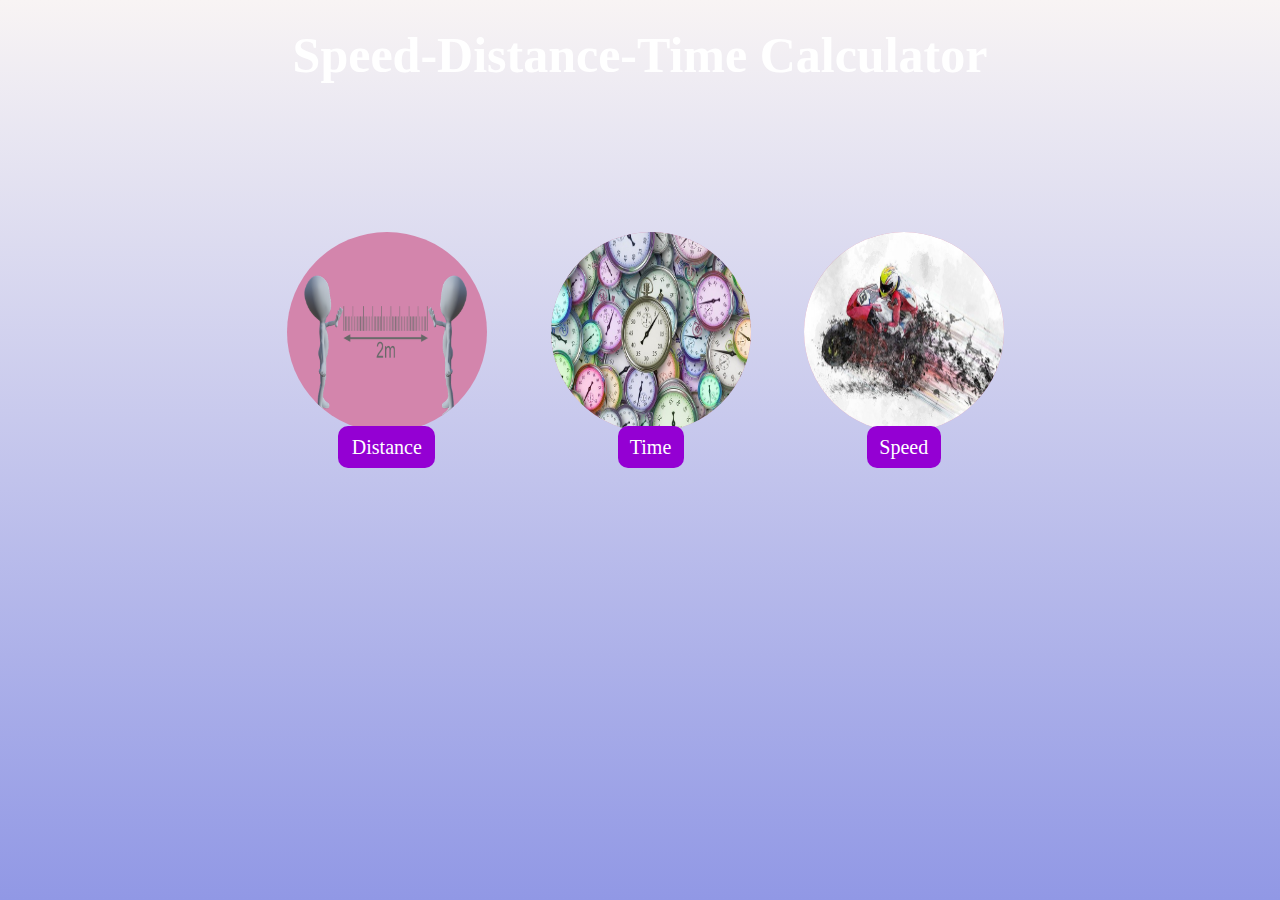
<file: index.html>
<!DOCTYPE html>
<html lang="en">

<head>
    <meta charset="UTF-8">
    <meta http-equiv="X-UA-Compatible" content="IE=edge">
    <meta name="viewport" content="width=device-width, initial-scale=1.0">
<link rel="stylesheet" href="style.css">
    <title>Speed-Distance-Time-Calculator</title>
</head>

<body>

    <div id="mainContainer" class="container">
        <h1>Speed-Distance-Time Calculator</h1>
<div class="box">
    <img src="images/distance.png" alt="" height="200" width="200">
    <a href="CalcDistance.html">Distance</a>
</div>
     
<div class="box">
    <img src="images/time.jpg" alt="" height="200" width="200">
    <a href="CalcTime.html">Time</a>
</div>
<div class="box">
    <img src="images/speed.jpg" alt="" height="200" width="200">
    <a href="CalcSpeed.html">Speed</a>
</div>
       
       
    </div>
</body>

</html>
</file>
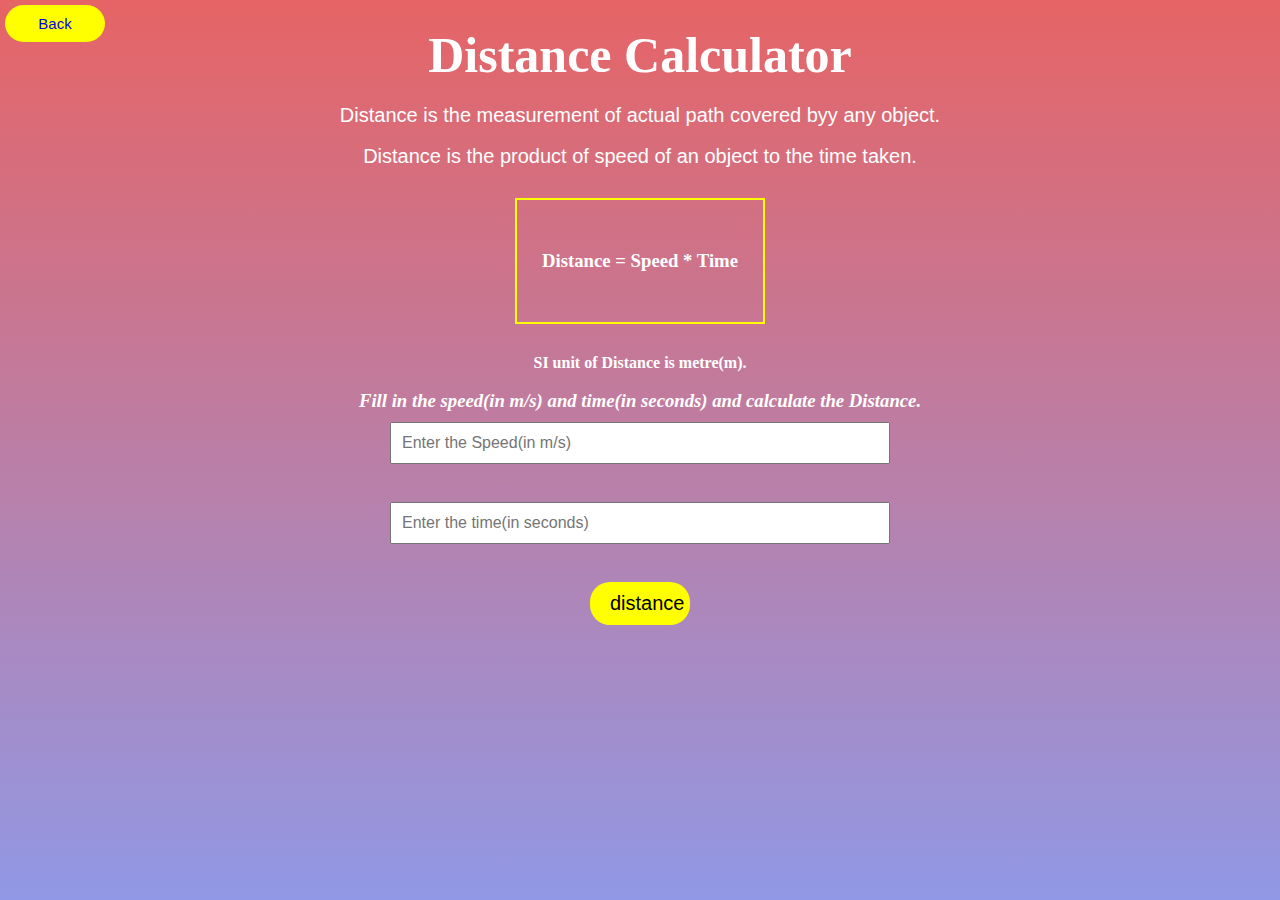
<file: CalcDistance.html>
<!DOCTYPE html>
<html lang="en">

<head>
    <meta charset="UTF-8">
    <meta http-equiv="X-UA-Compatible" content="IE=edge">
    <meta name="viewport" content="width=device-width, initial-scale=1.0">
    <link rel="stylesheet" href="style.css">
    <title>Distance-Calculator</title>
</head>

<body>

    <div id="distanceContainer" style="text-align: center;">
        <div class="container">
            <div class="speedCalculator">
                <h1>Distance Calculator</h1>
                <p>Distance is the measurement of actual path covered byy any object.</p>
                <br>
                <p>Distance is the product of speed of an object to the time taken.
                </p>
                <h3 class="formula">Distance = Speed * Time
                </h3>
                <h4>SI unit of Distance is metre(m).</h4>
                <br>
                <h3><em>Fill in the speed(in m/s) and time(in seconds) and calculate the Distance. </em></h3>

                <input type="number" id="speed" placeholder="Enter the Speed(in m/s)"><br><br>
                <input type="number" id="time" placeholder="Enter the time(in seconds)"><br><br>
                <input type="button" value="distance" id="speed" onclick="calcDistance()">
                <h3 id="calculatedDistanceDisplay"></h3>
            </div>
            <button class="backButton"><a href="index.html">Back</a></button>
        </div>
        <script>

            function calcDistance() {
                let speed = document.getElementById("speed").value;
                let time = document.getElementById("time").value;
                let calculatedSpeedDisplay = document.getElementById("calculatedSpeedDisplay");
                let distance = speed * time;
                calculatedDistanceDisplay.innerText = `The calculated distance is ${distance} metres.`;
            }



        </script>
</body>

</html>
</file>
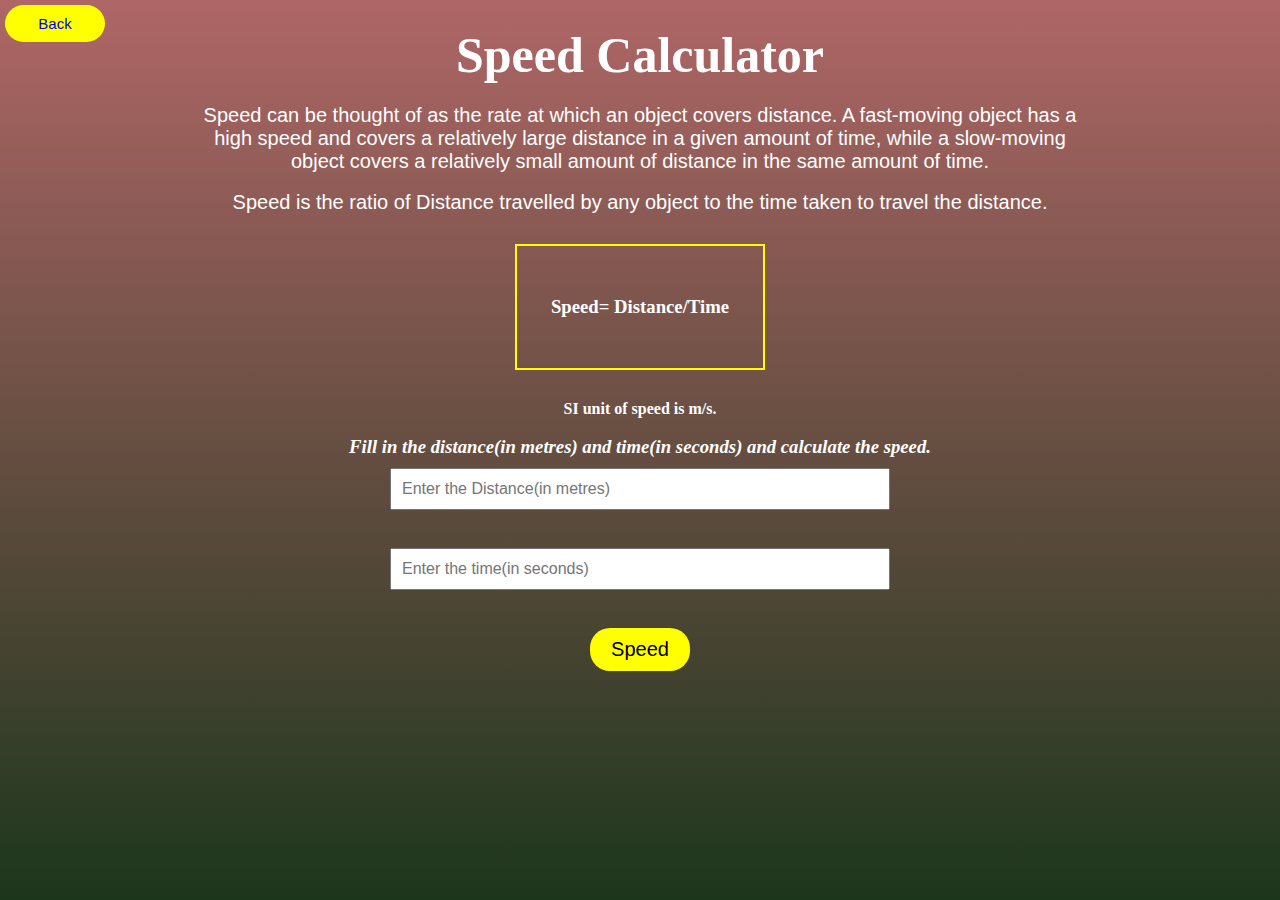
<file: CalcSpeed.html>
<!DOCTYPE html>
<html lang="en">

<head>
    <meta charset="UTF-8">
    <meta http-equiv="X-UA-Compatible" content="IE=edge">
    <meta name="viewport" content="width=device-width, initial-scale=1.0">
    <link rel="stylesheet" href="style.css">
    <title>Speed-Calculator</title>
</head>

<body>

    <div id="speedContainer" class="container">

        <div class="speedCalculator">
            <h1>Speed Calculator</h1>
            <p>Speed can be thought of as the rate at which an object covers distance. A fast-moving object has
                a high speed and covers a relatively large distance in a given amount of time, while a
                slow-moving object covers a relatively small amount of distance in the same amount of time.</p>
            <br>
            <p>Speed is the ratio of Distance travelled by any object to the time taken to travel the distance.
            </p>
            <h3 class="formula">Speed= Distance/Time
            </h3>
            <h4>SI unit of speed is m/s.</h4>
            <br>
            <h3><em>Fill in the distance(in metres) and time(in seconds) and calculate the speed. </em></h3>

            <input type="number" id="distance" placeholder="Enter the Distance(in metres)"><br><br>
            <input type="number" id="time" placeholder="Enter the time(in seconds)"><br><br>
            <input type="button" value="Speed" id="speed" onclick="calcSpeed()">
            <h3 id="calculatedSpeedDisplay"></h3>
        </div>
        <button class="backButton"><a href="index.html">Back</a></button>
    </div>
    <script>

        function calcSpeed() {
            let distance = document.getElementById("distance").value;
            let time = document.getElementById("time").value;
            let calculatedSpeedDisplay = document.getElementById("calculatedSpeedDisplay");
            let speed = distance / time;
            calculatedSpeedDisplay.innerText = `The calculated speed is ${speed} m/s`;
        }


    </script>
</body>

</html>
</file>
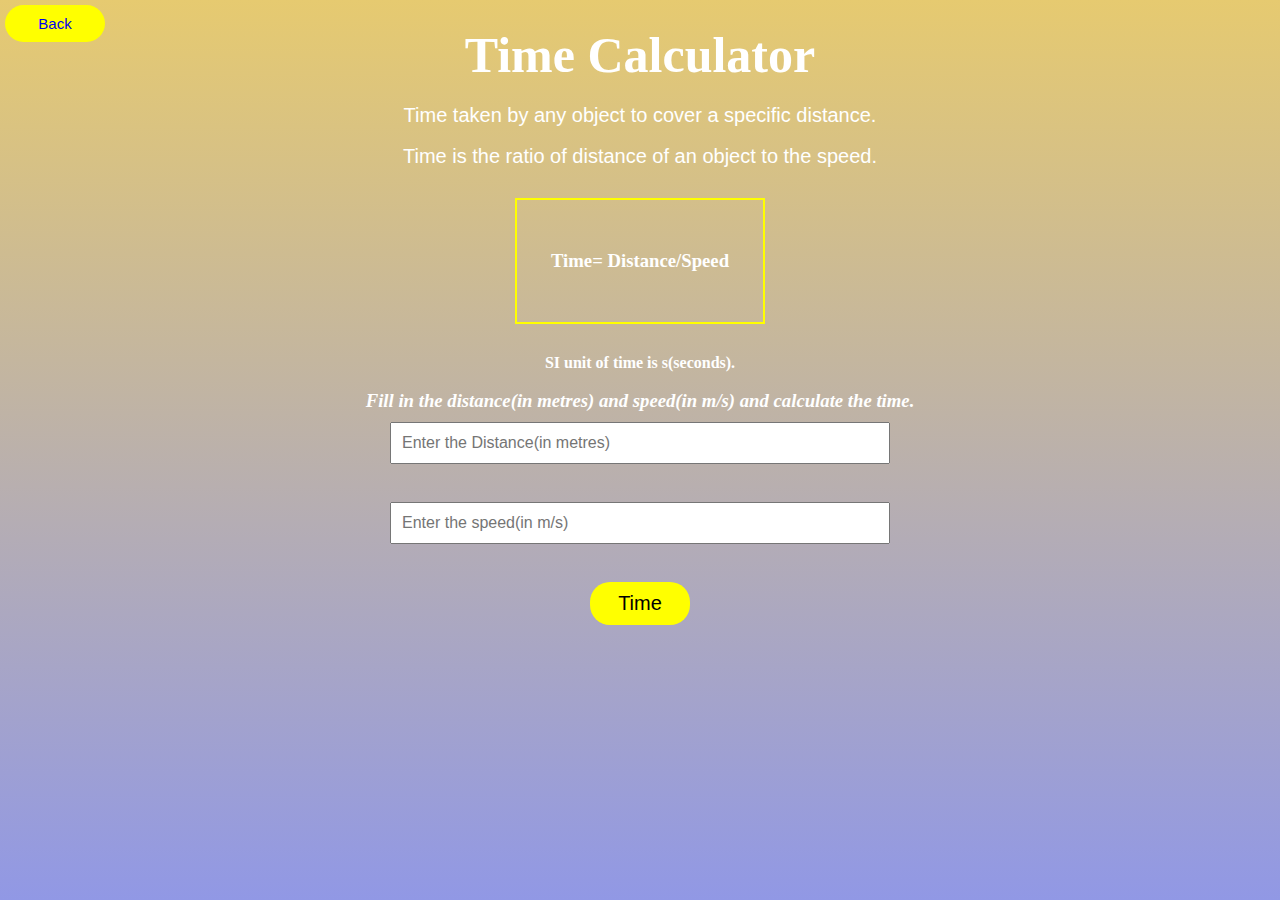
<file: CalcTime.html>
<!DOCTYPE html>
<html lang="en">

<head>
    <meta charset="UTF-8">
    <meta http-equiv="X-UA-Compatible" content="IE=edge">
    <meta name="viewport" content="width=device-width, initial-scale=1.0">
    <link rel="stylesheet" href="style.css">
    <title>Speed-Distance-Time-Calculator</title>
</head>

<body>

    <div id="timeContainer" class="container">


        <div class="timeCalculator">
            <h1>Time Calculator</h1>
            <p>Time taken by any object to cover a specific distance.</p>
            <br>
            <p>Time is the ratio of distance of an object to the speed.
            </p>
            <h3 class="formula">Time=
                Distance/Speed</h3>
            <h4>SI unit of time is s(seconds).</h4>
            <br>
            <h3><em>Fill in the distance(in metres) and speed(in m/s) and calculate the
                    time. </em></h3>

            <input type="text" id="distance" placeholder="Enter the Distance(in metres)"><br><br>
            <input type="text" id="speed" placeholder="Enter the speed(in m/s)"><br><br>
            <input type="button" value="Time" id="time" onclick="calcTime()">
            <h3 id="calculatedTimeDisplay"></h3>
        </div>

        <button class="backButton"><a href="index.html">Back</a></button>
    </div>
    <script>

        function calcTime() {
            let distance = document.getElementById("distance").value;
            let speed = document.getElementById("speed").value;
            let calculatedTimeDisplay = document.getElementById("calculatedTimeDisplay");
            let time = distance / speed;
            calculatedTimeDisplay.innerText = `The calculated time is ${time} seconds.`;
        }



    </script>
</body>

</html>
</file>
<file: style.css>
*{
    margin:0;
    padding:0;
    box-sizing:border-box;
}


.container{
    height:100vh;
    padding-top:2%;
    text-align:center;
}


h1{
    font-size:50px;
    margin-bottom:20px;
    font-family:cursive;
    animation-name:multipleColors;
    animation-duration:4s;
    animation-iteration-count: infinite;
}

@keyframes multipleColors {
    0%{
        color:yellow;
    }
    25%{
        color:red;
    }
    50%{
        color:blue;
    }
    75%{
        color:green;
    }
    100%{
        color:yellow;
    }
}
p{
    font-size:20px;
    width:900px;
    margin:auto;
    font-family:'Gill Sans', 'Gill Sans MT', Calibri, 'Trebuchet MS', sans-serif
}
.formula{
    border:2px solid yellow;
     width:250px;
     padding:50px 0px;
     margin:30px auto;
}

input{
    font-size:16px;
    width:500px;
    padding:10px;
    margin:10px;
}
input[type="button"]{
    font-size:20px;
    background-color:yellow !important;
    width:100px !important;
    color:black;
    padding:10px 20px;
    border:none;
    border-radius:20px;
}
input[type="button"]:hover{
   background-color:purple !important;
   color:white;
}

.backButton{
    position:absolute;
    top:5px;
    left:5px;
    font-size:15px;
    background-color:yellow !important;
    width:100px !important;
    color:black;
    padding:10px 20px;
    border:none;
    border-radius:20px;
}

.backButton a{
   text-decoration:none;
}
/*******Time Calculator*******/
#timeContainer{
    background: linear-gradient(#e6ca70, #9198e5);
    color:white;
    }

    
/*******speed Calculator*******/
#speedContainer{
    background: linear-gradient(#af6666, #1c361c);
    color:white;
    }
    
/*******speed Calculator*******/
#distanceContainer{
    background: linear-gradient(#e66465, #9198e5);
    color:white;
    }
/****homepage***/
#mainContainer{
    background: linear-gradient(#f8f4f4, #9198e5);
    color:white;
    } 

.box{
    display:inline-block;
    padding:10% 0%;
    text-align:center;
    }
.box img{
 border-radius:50%;
 background-color:rgb(211, 133, 172);
    }
.box a{
    text-decoration:none;
    font-size:20px;
    background-color:darkviolet;
    color:white;
    border:none;
    border-radius:10px;
     padding:10px 5%;
    margin:10px 0px 0px 0px;
} 
.box a:hover{
    background-color:yellow;
    color:black;
}
</file>
